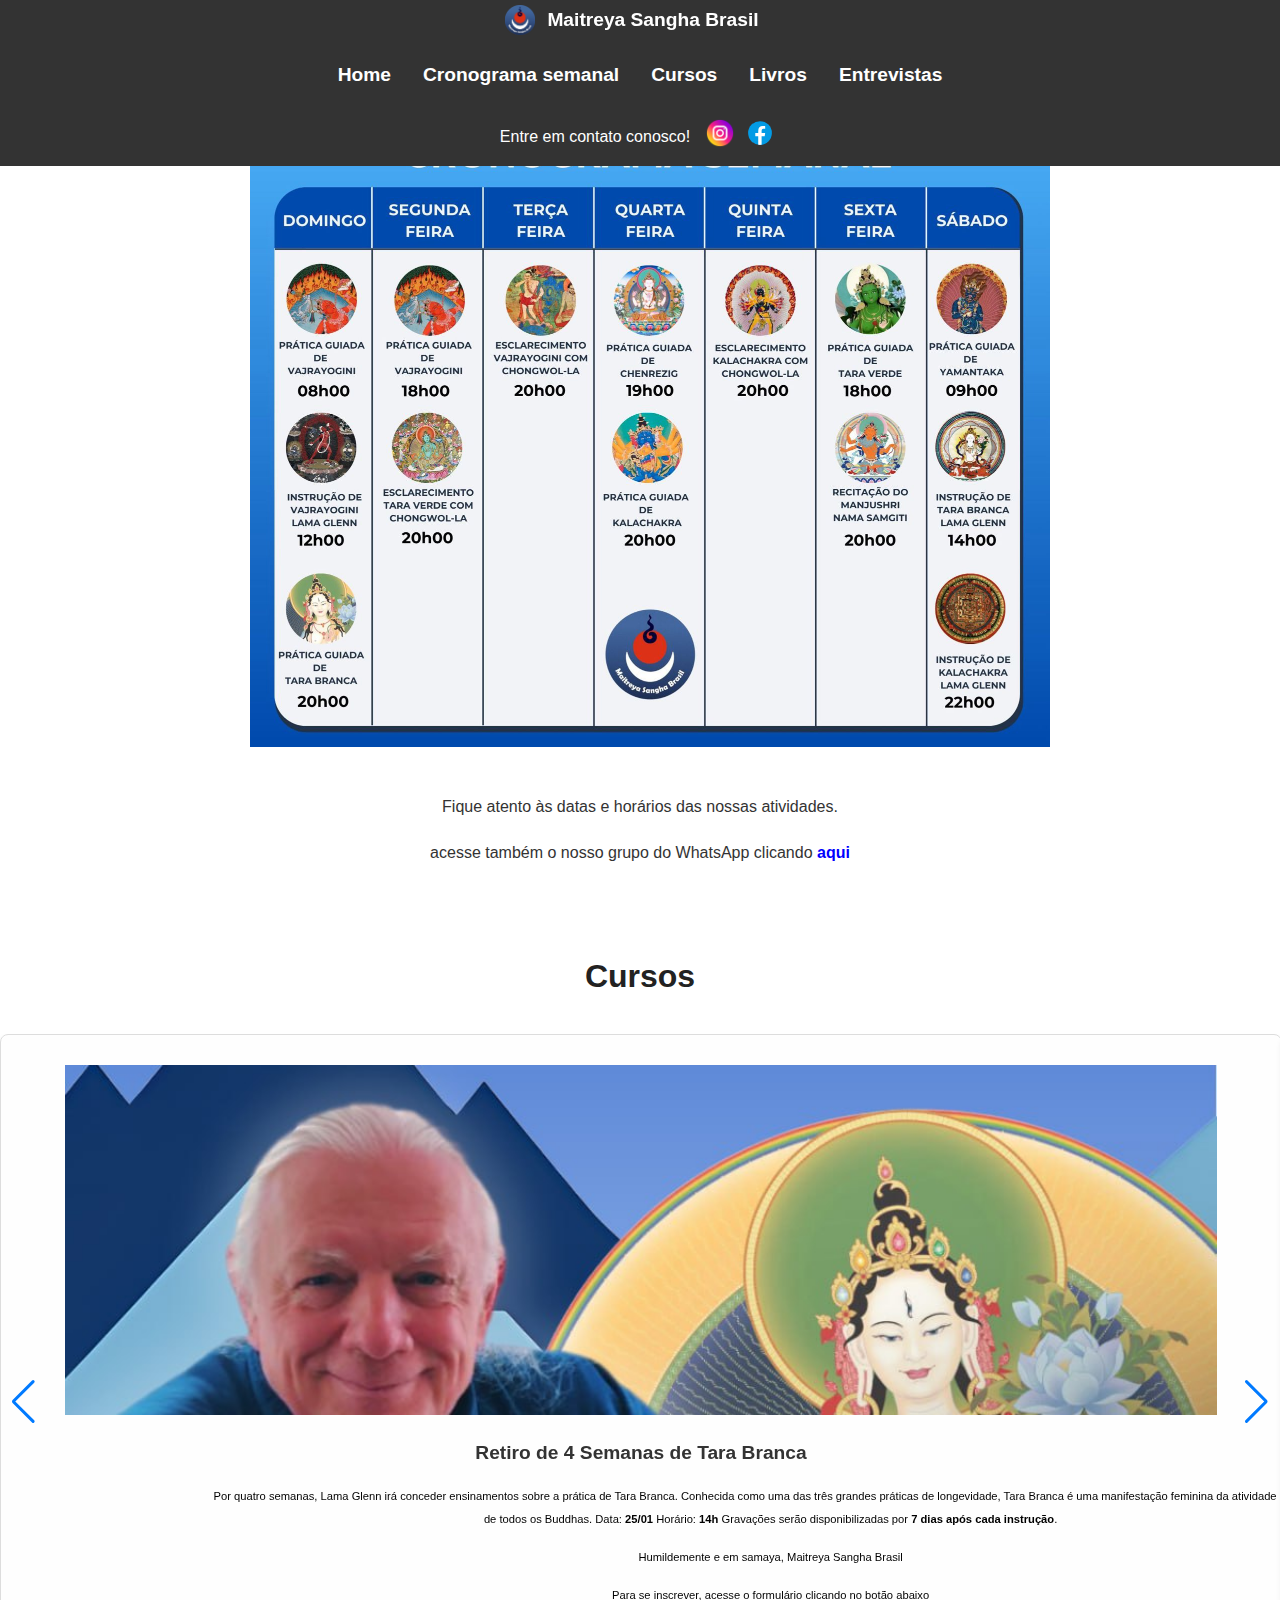
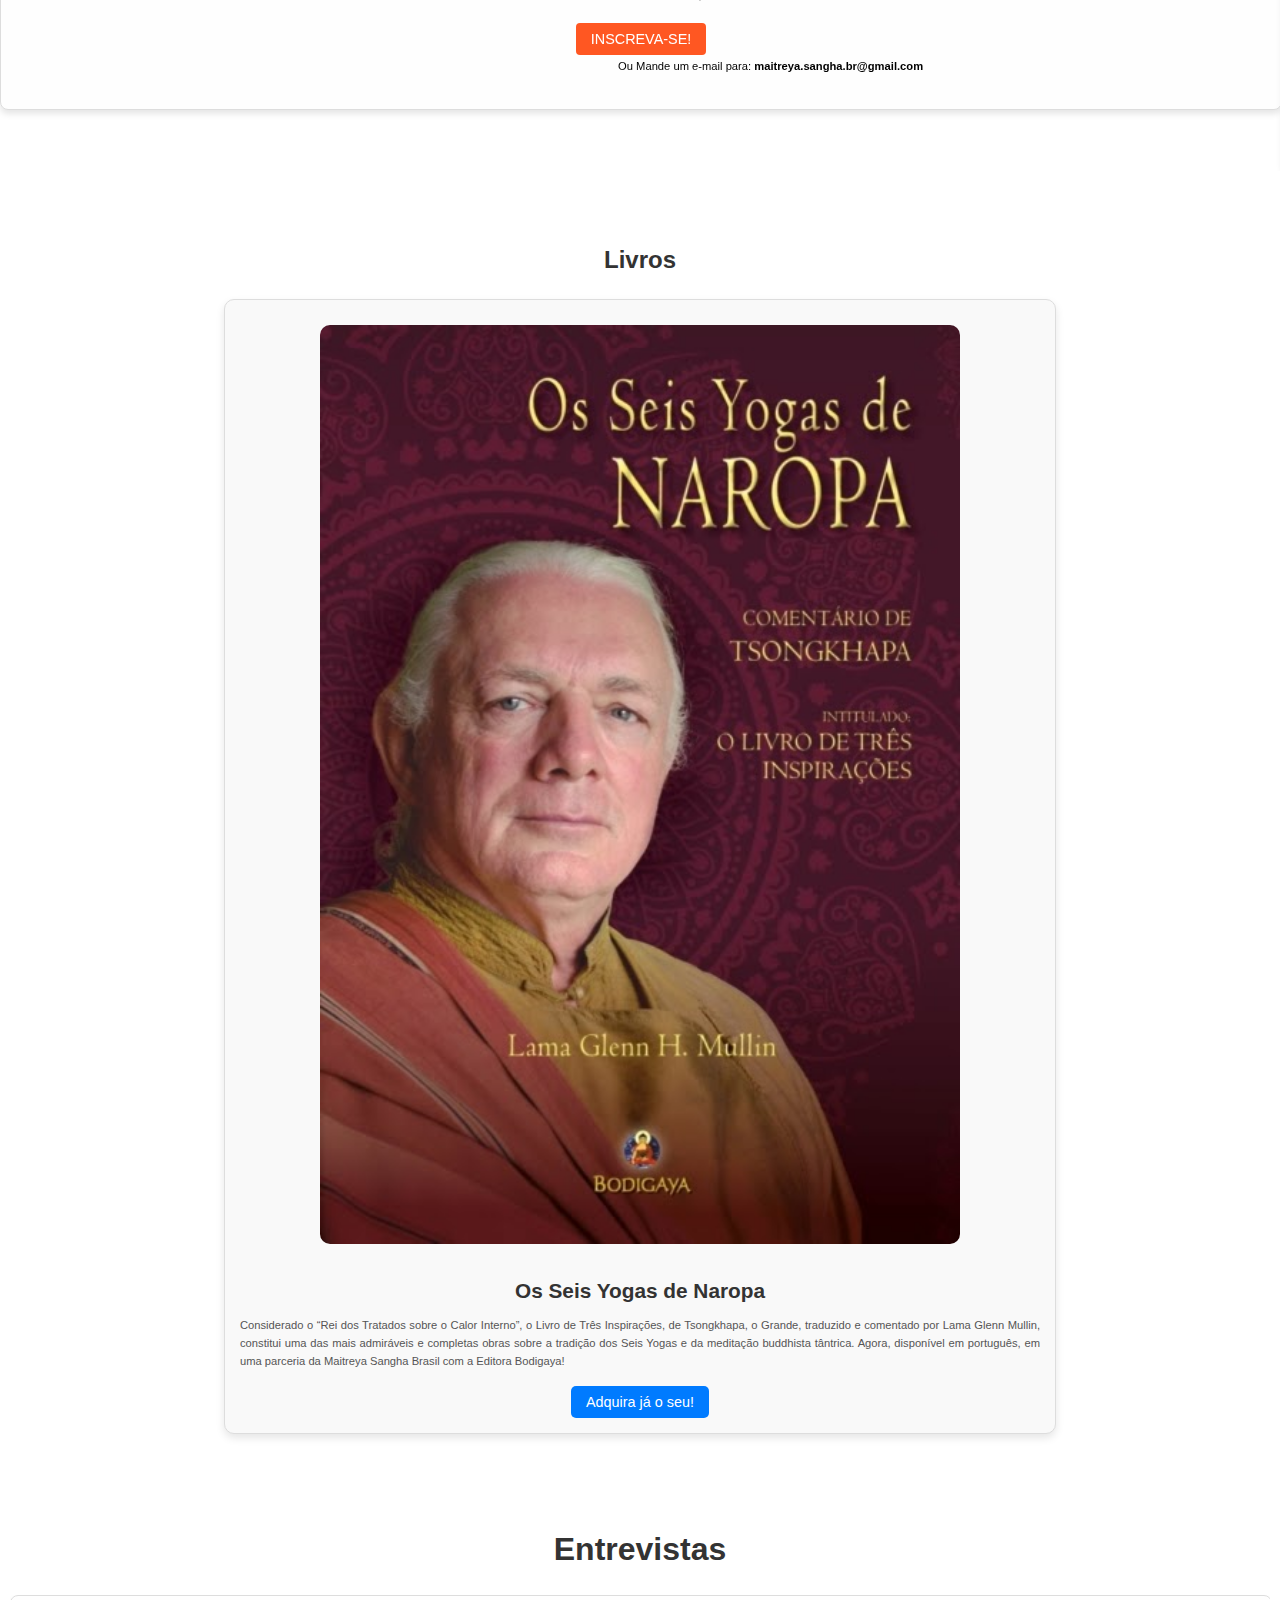
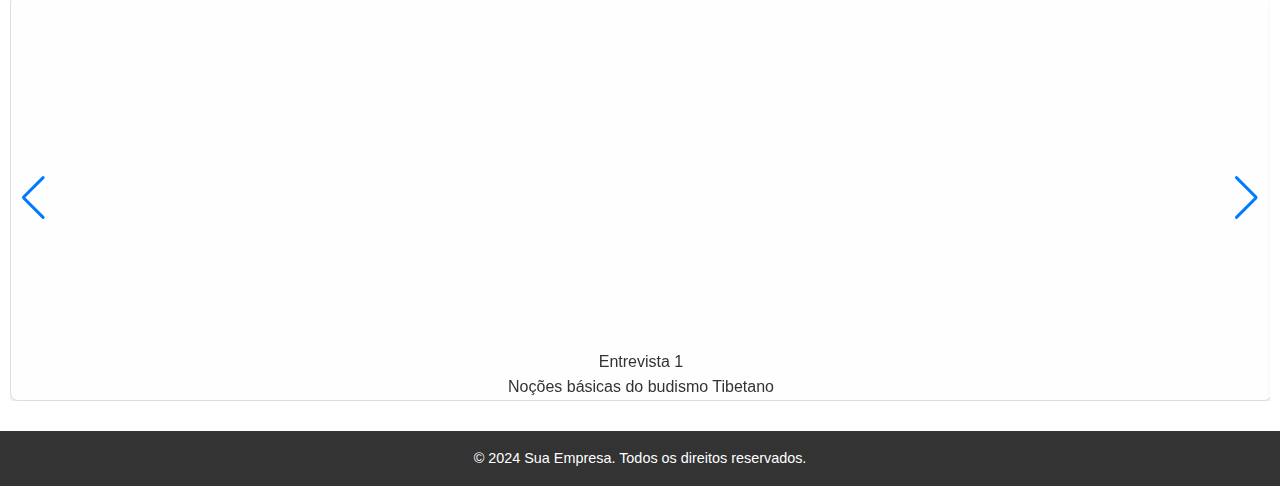
<file: conteudo.html>
<!DOCTYPE html>
<html lang="pt-br">

<head>
    <meta charset="UTF-8">
    <meta name="viewport" content="width=device-width, initial-scale=1.0">
    <link rel="icon" type="image/png" href="assets\logo01.png">
    <title>Atividades</title>
    <link rel="stylesheet" href="Styles/conteudo.css">
    <link rel="stylesheet" href="https://unpkg.com/swiper/swiper-bundle.min.css" />
    
</head>

<body>
    <div class="header-content">
        <a href="/">
            <div class="logo">
                <img src="assets/logo01.png" alt="Logo da Empresa">
                <span>Maitreya Sangha Brasil</span>
            </div>
        </a>
        <nav>
            <div class="nav-center">
                <ul>
                    <li><a href="index.html">Home</a></li>
                    <li><a href="#schedule">Cronograma semanal</a></li>
                    <li><a href="#courses">Cursos</a></li>
                    <li><a href="#books">Livros</a></li>
                    <li><a href="#interviews">Entrevistas</a></li>
                </ul>
            </div>
            <div class="nav-right">
                <p>Entre em contato conosco!</p>
                <a href="https://www.instagram.com/maitreyasanghabr" target="_blank"><img src="assets/instagram (1).png"
                        alt="Instagram"></a>
                <a href="https://www.facebook.com/maitreyasanghabr" target="_blank"><img
                        src="assets/icons8-facebook-novo.svg" alt="Facebook"></a>
            </div>
        </nav>
    </div>

    <section id="schedule">
        <div class="schedule-container">
            <h2>Cronograma de Atividades</h2>
            <img src="assets/Cronograma.png" alt="Cronograma" class="schedule-image">
            <p class="schedule-description">Fique atento às datas e horários das nossas atividades.</p>
            <p class="schedule-description">acesse também o nosso grupo do WhatsApp clicando <a href="https://chat.whatsapp.com/LFUBvTqwIeD6WHMNcOe199" target="_blank" class="custom-link">aqui</a></p>
        </div>
    </section>

    <section id="courses">
        <div class="courses-title">
            <h2>Cursos</h2>
        </div>
        <div class="swiper coursesSwiper">
            <div class="swiper-wrapper">
                                
                <!-- Card 1 -->

                <div class="swiper-slide card-project">
                    <img src="assets/Retiro de 4 Semanas de Tara Branca.jpg" alt="Retiro de 4 Semanas de Tara Branca">
                    <div class="course-info">
                        <h2>Retiro de 4 Semanas de Tara Branca</h2>
                        <p>
                            Por quatro semanas, Lama Glenn irá conceder ensinamentos sobre a prática de Tara Branca. Conhecida como uma das três grandes práticas de longevidade, Tara Branca é uma manifestação feminina da atividade iluminada de todos os Buddhas.
                            Data: <strong>25/01</strong> Horário: <strong>14h</strong> Gravações serão disponibilizadas por <strong>7 dias após cada instrução</strong>.                            
                            </p>
                        <p>Humildemente e em samaya, Maitreya Sangha Brasil</p>
                        <p>Para se inscrever, acesse o formulário clicando no botão abaixo</p>
                        <a href="https://forms.gle/BWDSGuBMDXbgWKxG8" target="_blank">
                            <button>Inscreva-se!</button>
                        </a>
                        <p>Ou Mande um e-mail para: <Strong>maitreya.sangha.br@gmail.com</Strong></p>
                    </div>
                </div>
                
                <!-- Card 2 -->

                <div class="swiper-slide card-project">
                    <img src="assets/Tashi Delek!.jpg" alt="Tashi Delek!">
                    <div class="course-info">
                        <h2>Kalachakra </h2>
                        <p>Tashi Delek!</p>
                        <p>
                            A partir do dia 11 de Janeiro, aos sábados, durante 12 semanas, Lama Glenn irá dar o empoderamento e instruções sobre o Kalachakra Tantra. Conhecido universalmente como a prática esotérica de Shambhala, o Kalachakra é uma vasta tradição vinda do Buddha Shakyamuni, constituindo um método para se alcançar a iluminação em uma só vida.
                            Requisitadas pela Korea Maitreya Sangha, as instruções ocorrerão aos sábados, às 22h00min, e contarão com tradução para o português.
                            Gravações serão disponibilizadas por 7 dias após cada instrução.
                            </p>
                        <p>Humildemente e em samaya, Maitreya Sangha Brasil</p>
                        <p>Para se inscrever, acesse o formulário clicando no botão abaixo</p>
                        <a href="https://forms.gle/ww8LaJjnw5pt9jBh9" target="_blank">
                            <button>Inscreva-se!</button>
                        </a>
                        <p>Ou Mande um e-mail para: <Strong>maitreya.sangha.br@gmail.com</Strong></p>
                    </div>
                </div>
                
                <!-- Card 3 -->
                <div class="swiper-slide card-project">
                    <img src="assets/curso4.jpeg" alt="Curso 4">
                    <div class="course-info">
                        <h2>🔥🔻VAJRAYOGINI 12 Semanas Dançando Pelo Céu🔻🔥</h2>
                        <p>A partir do dia 15 de Setembro, nos domingos, às 11h, durante 12 semanas, Lama Glenn Mullin
                            dará o empoderamento (iniciação) e ensinamentos na profunda transmissão de Vajrayogini, a
                            Dakini Extremamente Secreta de Naropa.
                            Revelada em uma visão ao grande Mahasiddha Naropa, esta tradição de Vajrayogini acumula
                            imensas energias transformativas a cada geração de seres realizados. Vajrayogini representa
                            a dimensão feminina da suprema iluminação, sendo considerada a síntese de todos os seres
                            iluminados, e sua prática é baseada na integração de todos os estágios da prática tântrica e
                            acelera o indivíduo em seu caminho a ponto de ser considerada por Je Tsongkhapa uma das mais
                            rápidas práticas para a iluminação.

                            No programa, serão abordadas tanto as práticas do estágio de geração e do Tummo (estágio de
                            conclusão), divididas nos Onze Yogas de Vajrayogini.</p>
                        <p>Humildemente e em samaya, Maitreya Sangha Brasil</p>
                        <a>
                            <button class="encerrado">Evento encerrado!</button>
                        </a>
                        <p>Caso você tenha interesse no conteúdo por favor enviar um email para: <Strong>maitreya.sangha.br@gmail.com</Strong></p>
                    </div>
                </div>

                <!-- Card 4 -->
                <div class="swiper-slide card-project">
                    <img src="assets/curso3.jpeg" alt="Curso 3">
                    <div class="course-info">
                        <h2>🔥Seis Semanas de Tummo🔥</h2>
                        <p>Nesta ocasião especial, a Maitreya Sangha Brasil tem o prazer de anunciar que: a partir do
                            dia 2 de Dezembro, durante seis semana, Lama Glenn dará, para o Brasil, instruções sobre a
                            profunda prática do Tummo, como apresentada na profunda tradição dos Seis Yogas de Naropa.
                            Também chamado de "Yoga do Calor Interno", o Tummo é a prática yogi que dá base para todas
                            as demais práticas dos Seis Yogas de Naropa. Conhecido pela grande produção de calor
                            corporal, seu objetivo é o desenvolvimento de controle sobre as energias do corpo sutil e o
                            acesso meditativo a estados mais sutis de consciência.
                            Em parceria com a Editora Bodigaya, a inscrição contará com um exemplar gratuito do livro
                            "Os Seis Yogas de Naropa", de Lama Glenn Mullin, que contém a tradução e comentários do
                            texto considerado "O Rei dos Comentários sobre o Tummo": o "Livro de Três Inspirações", de
                            Lama Tsongkhapa.

                            O programa contará com tradução consecutiva para o português, assim como cada instrução terá
                            sua gravação disponibilizada por 7 dias.</p>
                        <p>Humildemente e em samaya, Maitreya Sangha Brasil</p>
                        <a>
                            <button class="encerrado">Evento encerrado!</button>
                        </a>
                        <p>Caso você tenha interesse no conteúdo por favor enviar um email para: <Strong>maitreya.sangha.br@gmail.com</Strong></p>
                    </div>
                </div>

                <!-- Card 5 -->

                <div class="swiper-slide card-project">
                    <img src="assets/curso2.jpeg" alt="Curso 2">
                    <div class="course-info">
                        <h2>📜Nove Semanas de Manjushri📜</h2>
                        <p>No dia 25 de Junho, Lama Glenn estará concedendo o empoderamento na sublime prática de
                            Manjushri, o Bodhisattva da Sabedoria, pela qual se aprofunda a compreensão da natureza da
                            realidade, assim como as qualidades da oratória e a habilidade intelectual. E, a partir do
                            dia 29, durante nove semanas, Lama-la estará dando as instruções e a transmissão nesta
                            preciosa prática, utilizando como base o Manjushri-Nama-Samgiti, considerado um dos mais
                            perfeitos e elevados ensinamentos do Buddha. O programa contará com tradução consecutiva
                            para o português, assim como o texto da prática. Cada instrução também terá sua gravação
                            disponibilizada por 7 dias.</p>
                        <p>Humildemente e em samaya, Maitreya Sangha Brasil</p>
                        <a>
                            <button class="encerrado">Evento encerrado!</button>
                        </a>
                        <p>Caso você tenha interesse no conteúdo por favor enviar um email para: <Strong>maitreya.sangha.br@gmail.com</Strong></p>
                    </div>
                </div>

                <!-- Card 6 -->

                <div class="swiper-slide card-project">
                    <img src="assets/curso1.jpeg" alt="Curso 1">
                    <div class="course-info">
                        <h2>🌸Seis Semanas de Instrução de Chenrezig🌸</h2>
                        <p>Nesta ocasião muito especial, Lama Glenn Mullin estará concedendo um empoderamento e seis
                            semanas de instrução em Chenrezig, o Bodhisattva da Compaixão. No sábado, dia 21 de Janeiro,
                            às 19h30min, Lama Glenn Mullin concederá o empoderamento, e, do dia 26 de Janeiro, em
                            diante, por seis semanas, Lama-la dará instruções nesta poderosa prática do mais famoso e
                            reverenciado dos Bodhisattvas. Haverá gravações por 7 dias de cada instrução e um texto da
                            prática será disponibilizado. Todo o evento contará com tradução consecutiva para o
                            português.
                        </p>
                        <p>Humildemente e em samaya, Maitreya Sangha Brasil</p>
                        <a>
                            <button class="encerrado">Evento encerrado!</button>
                        </a>
                        <p>Caso você tenha interesse no conteúdo por favor enviar um email para: <Strong>maitreya.sangha.br@gmail.com</Strong></p>
                    </div>
                </div>
            </div>

            <div class="swiper-button-next"></div>
            <div class="swiper-button-prev"></div>
        </div>
    </section>

    <section id="books">
        <h2>Livros</h2>
        <div class="book-card">
            <img src="assets/Livro.jpeg" alt="Capa do Livro">
            <div class="book-info">
                <h2>Os Seis Yogas de Naropa</h2>
                <p>Considerado o “Rei dos Tratados sobre o Calor Interno”, o Livro de Três Inspirações, de Tsongkhapa, o
                    Grande, traduzido e comentado por Lama Glenn Mullin, constitui uma das mais admiráveis e completas
                    obras sobre a tradição dos Seis Yogas e da meditação buddhista tântrica. Agora, disponível em
                    português, em uma parceria da Maitreya Sangha Brasil com a Editora Bodigaya!</p>
                <a href="https://bodigaya.com.br/produto/os-seis-yogas-de-naropa-comentario-de-tsongkhapa/"
                    target="_blank">
                    <button>Adquira já o seu!</button>
                </a>
            </div>
        </div>
    </section>

    <section id="interviews">
        <div class="interviews-title">
            <h2>Entrevistas</h2>
        </div>
        <div class="swiper mySwiper">
            <div class="swiper-wrapper">
                <!-- Cards de entrevistas aqui -->
                <div class="swiper-slide card-project">
                    <div class="img-project">
                        <div class="video-container">
                            <iframe width="560" height="315" src="https://www.youtube.com/embed/EzgL5S1raV8"
                                title="YouTube video player" frameborder="0"
                                allow="accelerometer; autoplay; clipboard-write; encrypted-media; gyroscope; picture-in-picture"
                                allowfullscreen>
                            </iframe>
                        </div>
                    </div>
                    <span>Entrevista 1</span>
                    <p>Noções básicas do budismo Tibetano</p>
                </div>
                <!-- Card 2 -->
                <div class="swiper-slide card-project">
                    <div class="img-project">
                        <div class="video-container">
                            <iframe width="560" height="315" src="https://www.youtube.com/embed/chXnCj3twQY"
                                title="YouTube video player" frameborder="0"
                                allow="accelerometer; autoplay; clipboard-write; encrypted-media; gyroscope; picture-in-picture"
                                allowfullscreen>
                            </iframe>
                        </div>
                    </div>
                    <span>Entrevista 2</span>
                    <p>Qual é o objetivo central do buddhismo?</p>
                </div>
                <!-- Card 3 -->
                <div class="swiper-slide card-project">
                    <div class="img-project">
                        <div class="video-container">
                            <iframe width="560" height="315" src="https://www.youtube.com/embed/Nrxey1T-_Ro"
                                title="YouTube video player" frameborder="0"
                                allow="accelerometer; autoplay; clipboard-write; encrypted-media; gyroscope; picture-in-picture"
                                allowfullscreen>
                            </iframe>
                        </div>
                    </div>
                    <span>Entrevista 3</span>
                    <p>O que exatamente é o "tantra"?</p>
                </div>
                <!-- Card 4 -->
                <div class="swiper-slide card-project">
                    <div class="img-project">
                        <div class="video-container">
                            <iframe width="560" height="315" src="https://www.youtube.com/embed/KZ9twCnFtGU"
                                title="YouTube video player" frameborder="0"
                                allow="accelerometer; autoplay; clipboard-write; encrypted-media; gyroscope; picture-in-picture"
                                allowfullscreen>
                            </iframe>
                        </div>
                    </div>
                    <span>Entrevista 4</span>
                    <p>votos e tantra no buddhismo</p>
                </div>
                <!-- Card 5 -->
                <div class="swiper-slide card-project">
                    <div class="img-project">
                        <div class="video-container">
                            <iframe width="560" height="315" src="https://www.youtube.com/embed/lsEFzKnS2eM"
                                title="YouTube video player" frameborder="0"
                                allow="accelerometer; autoplay; clipboard-write; encrypted-media; gyroscope; picture-in-picture"
                                allowfullscreen>
                            </iframe>
                        </div>
                    </div>
                    <span>Entrevista 5</span>
                    <p>como evitar o escapismo espiritual?</p>
                </div>
            </div>
            <div class="swiper-button-next"></div>
            <div class="swiper-button-prev"></div>
        </div>
    </section>

    <footer>
        <p>&copy; 2024 Sua Empresa. Todos os direitos reservados.</p>
    </footer>

    <script src="https://unpkg.com/swiper/swiper-bundle.min.js"></script>
    <script src="script.js"></script>

</html>
</file>
<file: Styles/conteudo.css>
@import url('https://unpkg.com/swiper/swiper-bundle.min.css');

html {
    scroll-behavior: smooth;
}


body,
h1,
h2,
h3,
p,
ul,
li,
form,
input,
textarea,
button {
    margin: 0;
    padding: 0;
    box-sizing: border-box;
}


body {
    font-family: 'Roboto', sans-serif;
    line-height: 1.6;
    color: #333;
}

/* Cabeçalho */
header {
    position: relative;
}

.header-content {
    display: flex;
    justify-content: center;
    align-items: center;
    background: #333;
    color: #fff;
    padding: 1rem 2rem;
    box-shadow: 0 4px 8px rgba(0, 0, 0, 0.1);
}

a {
    color: inherit;
    text-decoration: none;
}

/* Logo */
.logo {
    position: absolute;
    left: 2rem;
    display: flex;
    align-items: center;
    z-index: 2;
    position: fixed;
    top: 5px;
    z-index: 3;

}

.logo img {
    height: 50px;
    margin-right: 0.75rem;

}

.logo span {
    font-size: 1rem;
    font-weight: bold;

}

/* Navbar */
nav {
    display: flex;
    justify-content: space-between;
    align-items: center;
    padding: 0 20px;
    width: 100%;
    position: fixed;
    z-index: 2;
    background-color: #333333;
    height: 90px;
}

.nav-center {
    flex-grow: 1;
    display: flex;
    justify-content: center;
    padding-left: 270px;
}

.nav-center ul {
    list-style: none;
    padding: 20px 0px 0px;
    margin: 0;
    display: flex;
    align-items: center;
    justify-content: center;
}

.nav-center ul li {
    margin: 0 2rem;
}

.nav-center ul li a {
    color: #fff;
    text-decoration: none;
    font-size: 0.8rem;
    padding: 1rem 1rem;
    transition: background 0.3s, color 0.3s;
    font-weight: bolder;
    border-radius: 25px;

}

.nav-center ul li a:hover {
    background: #406399;
}

.nav-right {
    display: flex;
    align-items: center;
    padding: 20px 0px 0px;
}

.nav-right p {
    margin-right: 10px;
    font-size: 1rem;
}

.nav-right a {
    color: #fff;
    text-decoration: none;
    margin-right: 1rem;
}

.nav-right img {
    width: 50px;
    height: 50px;
    margin-right: 0.75rem;
    align-items: center;
}

.nav-center ul li a:hover {
    background: #406399;
    border-radius: 25px;
}

.nav-right {
    display: flex;
    align-items: center;
}

.nav-right p {
    margin-right: 10px;
    font-size: 1rem;
}

.nav-right a {
    color: #fff;
    text-decoration: none;
    margin-right: 1rem;
}



/* Cronograma */
#schedule {
    padding: 50px 20px;
    text-align: center;
}

.schedule-container {
    max-width: 800px;
    margin: 0 auto;
    padding: 20px;
    border-radius: 10px;
}

.schedule h2 {
    font-size: 2rem;
    color: #333;
    margin-bottom: 20px;
}

.schedule-description {
    font-size: 1.5rem;
    color: #333;
    margin: 20px 0;
}

.schedule-image {
    width: 100%;
    height: auto;
    border-radius: 10px;
    transition: transform 0.3s ease;
    padding: 10px;
}

.schedule-image:hover {
    transform: scale(1.05);
}

.custom-link {
    color: blue;
    text-decoration: none;
    font-weight: bold;
    transition: color 0.3s ease-in-out;
  }

  .custom-link:hover {
    color: darkblue;
    text-decoration: underline;
  }

/* Estilos da seção "Cursos" */
#courses {
    padding: 2rem 1rem;
    background-color: #fff;
}

.courses-title h2 {
    text-align: center;
    font-size: 2rem;
    margin-bottom: 2rem;
    color: #222;
}

.swiper {
    width: 100%;
    max-width: 1500px;
    margin: 0 auto;
    padding: 1rem 0;
}

.swiper-wrapper {
    display: flex;
    align-items: stretch;
}

.swiper-slide {
    display: flex;
    flex-direction: column;
    background-color: #fefefe;
    border: 1px solid #ddd;
    border-radius: 8px;
    overflow: hidden;
    box-shadow: 0 4px 6px rgba(0, 0, 0, 0.1);
    transition: transform 0.3s ease, box-shadow 0.3s ease;
}

.swiper-slide:hover {
    transform: translateY(-5px);
    box-shadow: 0 8px 12px rgba(0, 0, 0, 0.15);
}

.card-project img {
    width: 350px;
    height: 350px;
    object-fit: cover;
    margin: 0 auto;
    padding-top: 20px;
}


.course-info {
    padding: 1rem;
    display: flex;
    flex-direction: column;
    justify-content: space-between;
    height: 100%;
}

.course-info h2 {
    font-size: 1.5rem;
    color: #333;
    margin-bottom: 1rem;
}

.course-info p {
    font-size: 1rem;
    line-height: 2;
    color: #000000;
    margin-bottom: 1rem;
    margin-left: 12rem;
    margin-right: 12rem;
    text-align: center;
    justify-content: center;
}

.course-info button {
    background-color: #ff5722;
    color: white;
    border: none;
    padding: 0.75rem 1rem;
    font-size: 1rem;
    cursor: pointer;
    border-radius: 4px;
    text-transform: uppercase;
    transition: background-color 0.3s ease;
}

button.encerrado {
    color: rgb(3, 3, 3); 
    background-color: #585351;
    pointer-events: none; 
    cursor: default; 
    font-style: italic; 
    opacity: 0.7; 
}


.course-info button:hover {
    background-color: #e64a19;
}

.swiper-button-next,
.swiper-button-prev {
    color: #ff5722;
    transition: color 0.3s ease;
}

.swiper-button-next:hover,
.swiper-button-prev:hover {
    color: #e64a19;
}




/* ----------------------------------- */
/* Seção Livros */
/* ----------------------------------- */

#books {
    margin: 20px;
    text-align: center;
}

.book-card {
    display: flex;
    align-items: flex-start;
    gap: 20px;
    background-color: #f9f9f9;
    padding: 20px;
    border: 1px solid #ddd;
    border-radius: 10px;
    max-width: 800px;
    margin: 20px auto;
    box-shadow: 0 4px 8px rgba(0, 0, 0, 0.1);
}

.book-card img {
    width: 300px;
    border-radius: 10px;
    object-fit: cover;
}

.book-info {
    flex: 1;
    display: flex;
    flex-direction: column;
}


.book-info h2 {
    font-size: 1.5rem;
    margin-bottom: 10px;
}


.book-info p {
    font-size: 1rem;
    color: #555;
    line-height: 1.6;
    margin-bottom: 15px;
    text-align: justify;
}

.book-info a {
    text-decoration: none;
    display: flex;
    justify-content: center;
}

.book-info button {
    background-color: #007bff;
    color: white;
    padding: 10px 20px;
    border: none;
    border-radius: 5px;
    font-size: 1rem;
    cursor: pointer;
}

.book-info button:hover {
    background-color: #0056b3;
}

/* Seções */
section {
    padding: 4rem 2rem;
    text-align: center;
}

/* Rodapé */
footer {
    background: #333;
    color: #fff;
    text-align: center;
    padding: 1rem 2rem;
}

#interviews {
    padding: 50px 0;
    text-align: center;
    background-color: var(--color-black);
    color: var(--color-white);
}

.interviews-title h2 {
    font-size: 2rem;
    margin-bottom: 20px;
}

.card-interview {
    border-radius: 10px;
    padding: 20px;
    box-shadow: 0 4px 15px rgba(0, 0, 0, 0.2);
    transition: transform 0.3s;
}

.card-interview:hover {
    transform: scale(1.05);
}

.interview-content {
    display: flex;
    flex-direction: column;
    align-items: center;
}

.interview-content img {
    width: 100%;
    height: auto;
    border-radius: 10px;
    margin-bottom: 100px;
}

.interview-content h3 {
    font-size: 1.5rem;
    margin: 10px 0;
}

.interview-content p {
    font-size: 1rem;
    line-height: 1.5;
    margin: 0;
}

.video-container {
    margin-top: 30px;
}

/* Ajustes para dispositivos móveis (max-width: 767px) */
@media only screen and (max-width: 320px) {

    .logo {
        display: flex;
        justify-content: center;
        width: 100%;
    }

    .logo img {
        height: 30px;
    }

    .logo span {
        font-size: 1.2rem;
        margin-right: 5rem;
    }

    nav {
        flex-direction: column;
        height: 280px;
        padding: 10px;
        z-index: 2;

    }

    .nav-center {
        padding: 0;
    }

    .nav-center ul {
        display: flex;
        flex-direction: row;
        justify-content: center;
        align-items: center;
        padding-top: 0;
    }

    .nav-center ul li {
        margin: 5px 0;
        padding-top: 11rem;
    }

    .nav-center ul li a {
        font-size: 0.41rem;
        padding: 0.5rem 1rem;
    }

    .nav-right {
        display: flex;
        align-items: center;
    }

    .nav-right p {
        font-size: 1.2rem;
        font-size: 1rem;
        text-align: center;
    }

    .nav-right a {
        color: #fff;
        text-decoration: none;
        margin: 0;
    }

    .nav-right img {
        height: 30px;
        width: 30px;
        margin: 0 5px;
    }

    #schedule {
        padding: 30px 10px;
        margin-top: 6rem;
    }

    .schedule-container {
        padding: 15px;
    }

    .schedule h2 {
        font-size: 1.5rem;
    }

    .schedule-description {
        font-size: 1rem;
    }

    .schedule-image {
        width: 100%;
        height: 100%;
        margin: 10px 0;
    }

    #courses {
        padding: 30px 0;
    }

    .card-project {
        flex-direction: column;
        align-items: center;
    }

    .card-project img {
        width: 90%;
        margin-top: 10px;
    }

    .course-info h2 {
        font-size: 1.2rem;
    }

    .course-info p {
        font-size: 0.7rem;
        width: 90%;
    }

    .course-info button {
        font-size: 0.9rem;
        padding: 8px 15px;
    }

    #books {
        padding: 20px 10px;
    }

    .book-card {
        flex-direction: column;
        align-items: center;
        padding: 15px;
    }

    .book-card img {
        width: 80%;
        margin: 10px 0;
    }

    .book-info h2 {
        font-size: 1.3rem;
    }

    .book-info p {
        font-size: 0.7rem;
    }

    .book-info button {
        font-size: 0.9rem;
        padding: 8px 15px;
    }

    #interviews {
        padding: 50px 0;
        text-align: center;
        background-color: var(--color-black);
        color: var(--color-white);
    }

    .interviews-title h2 {
        font-size: 2rem;
        margin-bottom: 20px;
    }

    .card-interview {
        border-radius: 10px;
        padding: 20px;
        box-shadow: 0 4px 15px rgba(0, 0, 0, 0.2);
        transition: transform 0.3s;
    }

    .card-interview:hover {
        transform: scale(1.05);
    }

    .interview-content {
        display: flex;
        flex-direction: column;
        align-items: center;
    }

    .interview-content img {
        width: 100%;
        border-radius: 10px;
        margin-bottom: 100px;
    }

    .interview-content h3 {
        font-size: 1.5rem;
        margin: 10px 0;
    }

    .interview-content p {
        font-size: 1rem;
        line-height: 1.5;
        margin: 0;
    }

    .video-container {
        margin-top: 30px;
    }

    .card-project {
        border-radius: 10px;
        transition: transform 0.3s;
        display: flex;
        gap: 20px;
        align-items: center;
        justify-content: flex-start;
    }

    .swiper {
        width: 100%;
        border-radius: 20px;
        background-color: #f0f4f8;
        margin: 0 auto;
    }

    .swiper-slide {
        display: flex;
        justify-content: center;
        align-items: flex-start;
        background-color: white;
        border-radius: 15px;
        height: 100px;
        overflow: hidden;
        box-sizing: border-box;
        margin: 0;
        padding: 0;
    }

    footer {
        font-size: 0.9rem;
    }
}

@media only screen and (min-width: 321px) and (max-width: 375px) {

    .logo {
        display: flex;
        justify-content: center;
        width: 100%;
    }

    .logo img {
        height: 30px;
    }

    .logo span {
        font-size: 1.2rem;
        margin-right: 5rem;
    }

    nav {
        flex-direction: column;
        height: 280px;
        padding: 10px;
        z-index: 2;

    }

    .nav-center {
        padding: 0;
    }

    .nav-center ul {
        display: flex;
        flex-direction: row;
        justify-content: center;
        align-items: center;
        padding-top: 0;
    }

    .nav-center ul li {
        margin: 5px 0;
        padding-top: 11rem;
    }

    .nav-center ul li a {
        font-size: 0.53rem;
        padding: 0.5rem 1rem;
    }

    .nav-right {
        display: flex;
        align-items: center;
    }

    .nav-right p {
        font-size: 1.2rem;
        font-size: 1rem;
        text-align: center;
    }

    .nav-right a {
        color: #fff;
        text-decoration: none;
        margin: 0;
    }

    .nav-right img {
        height: 30px;
        width: 30px;
        margin: 0 5px;
    }

    .schedule-container {
        margin-top: 90px;

    }

    .schedule h2 {
        font-size: 1.5rem;
        margin-top: 90px;

    }

    .schedule-description {
        font-size: 1rem;
    }

    .schedule-image {
        width: 100%;
        height: 100%;
        margin: 10px 0;
    }

    #courses {
        padding: 30px 0;
    }

    .card-project {
        flex-direction: column;
        align-items: center;
    }

    .card-project img {
        width: 90%;
        margin-top: 10px;
    }

    .course-info h2 {
        font-size: 1.2rem;
    }

    .course-info p {
        font-size: 0.7rem;
        width: 90%;
    }

    .course-info button {
        font-size: 0.9rem;
        padding: 8px 15px;
    }

    #books {
        padding: 20px 10px;
    }

    .book-card {
        flex-direction: column;
        align-items: center;
        padding: 15px;
    }

    .book-card img {
        width: 80%;
        margin: 10px 0;
    }

    .book-info h2 {
        font-size: 1.3rem;
    }

    .book-info p {
        font-size: 0.7rem;
    }

    .book-info button {
        font-size: 0.9rem;
        padding: 8px 15px;
    }

    #interviews {
        padding: 30px 10px;
    }

    .interview-content img {
        width: 10%;
        margin: 10px 0;
    }

    .interview-content h3 {
        font-size: 1.2rem;
    }

    .interview-content p {
        font-size: 1rem;
    }

    footer {
        font-size: 0.9rem;
    }
}

@media only screen and (min-width: 376px) and (max-width: 540px) {

    .logo {
        display: flex;
        justify-content: center;
        width: 100%;
    }

    .logo img {
        height: 30px;
    }

    .logo span {
        font-size: 1.2rem;
        margin-right: 5rem;
    }

    nav {
        flex-direction: column;
        height: 280px;
        padding: 10px;
        z-index: 2;

    }

    .nav-center {
        padding: 0;
    }

    .nav-center ul {
        display: flex;
        flex-direction: row;
        justify-content: center;
        align-items: center;
        padding-top: 0;
    }

    .nav-center ul li {
        margin: 5px 0;
        padding-top: 11rem;
    }

    .nav-center ul li a {
        font-size: 0.61rem;
        padding: 0.5rem 1rem;
    }

    .nav-right {
        display: flex;
        align-items: center;
    }

    .nav-right p {
        font-size: 1.2rem;
        font-size: 1rem;
        text-align: center;
    }

    .nav-right a {
        color: #fff;
        text-decoration: none;
        margin: 0;
    }

    .nav-right img {
        height: 30px;
        width: 30px;
        margin: 0 5px;
    }

    #schedule {
        padding: 20px 10px;
        margin-top: 7rem;

    }

    .schedule-container {
        padding: 15px;
    }

    .schedule h2 {
        font-size: 1.5rem;
    }

    .schedule-description {
        font-size: 1rem;
    }

    .schedule-image {
        width: 100%;
        height: 100%;
        margin: 10px 0;
    }

    #courses {
        padding: 30px 0;
    }

    .card-project {
        flex-direction: column;
        align-items: center;
    }

    .card-project img {
        width: 90%;
        margin-top: 10px;
    }

    .course-info h2 {
        font-size: 1.2rem;
    }

    .course-info p {
        font-size: 0.7rem;
        width: 90%;
    }

    .course-info button {
        font-size: 0.9rem;
        padding: 8px 15px;
    }

    #books {
        padding: 20px 10px;
    }

    .book-card {
        flex-direction: column;
        align-items: center;
        padding: 15px;
    }

    .book-card img {
        width: 80%;
        margin: 10px 0;
    }

    .book-info h2 {
        font-size: 1.3rem;
    }

    .book-info p {
        font-size: 0.7rem;
    }

    .book-info button {
        font-size: 0.9rem;
        padding: 8px 15px;
    }

    #interviews {
        padding: 30px 10px;
    }

    .interview-content img {
        width: 10%;
        margin: 10px 0;
    }

    .interview-content h3 {
        font-size: 1.2rem;
    }

    .interview-content p {
        font-size: 1rem;
    }

    footer {
        font-size: 0.9rem;
    }
}

@media only screen and (min-width: 768px) and (max-width: 1440px) {

    .logo {
        display: flex;
        justify-content: center;
        width: 100%;
    }

    .logo img {
        height: 30px;
    }

    .logo span {
        font-size: 1.2rem;
        margin-right: 5rem;
    }

    nav {
        flex-direction: column;
        height: 280px;
        padding: 10px;
        z-index: 2;

    }

    .nav-center {
        padding: 0;
    }

    .nav-center ul {
        display: flex;
        flex-direction: row;
        justify-content: center;
        align-items: center;
        padding-top: 0;
    }

    .nav-center ul li {
        margin: 5px 0;
        padding-top: 11rem;
    }

    .nav-center ul li a {
        font-size: 1.2rem;
        padding: 0.5rem 1rem;
    }

    .nav-right {
        display: flex;
        align-items: center;
    }

    .nav-right p {
        font-size: 1.2rem;
        font-size: 1rem;
        text-align: center;
    }

    .nav-right a {
        color: #fff;
        text-decoration: none;
        margin: 0;
    }

    .nav-right img {
        height: 30px;
        width: 30px;
        margin: 0 5px;
    }

    #schedule {
        padding: 20px 10px;
    }

    .schedule-container {
        padding: 15px;
    }

    .schedule h2 {
        font-size: 1.5rem;
    }

    .schedule-description {
        font-size: 1rem;
    }

    .schedule-image {
        width: 100%;
        height: 100%;
        margin: 10px 0;
    }

    #courses {
        padding: 30px 0;
    }

    .card-project {
        flex-direction: column;
        align-items: center;
    }

    .card-project img {
        width: 90%;
        margin-top: 10px;
    }

    .course-info h2 {
        font-size: 1.2rem;
    }

    .course-info p {
        font-size: 0.7rem;
        width: 90%;
    }

    .course-info button {
        font-size: 0.9rem;
        padding: 8px 15px;
    }

    #books {
        padding: 20px 10px;
    }

    .book-card {
        flex-direction: column;
        align-items: center;
        padding: 15px;
    }

    .book-card img {
        width: 80%;
        margin: 10px 0;
    }

    .book-info h2 {
        font-size: 1.3rem;
    }

    .book-info p {
        font-size: 0.7rem;
    }

    .book-info button {
        font-size: 0.9rem;
        padding: 8px 15px;
    }

    #interviews {
        padding: 30px 10px;
    }

    .interview-content img {
        width: 10%;
        margin: 10px 0;
    }

    .interview-content h3 {
        font-size: 1.2rem;
    }

    .interview-content p {
        font-size: 1rem;
    }

    footer {
        font-size: 0.9rem;
    }
}
</file>
